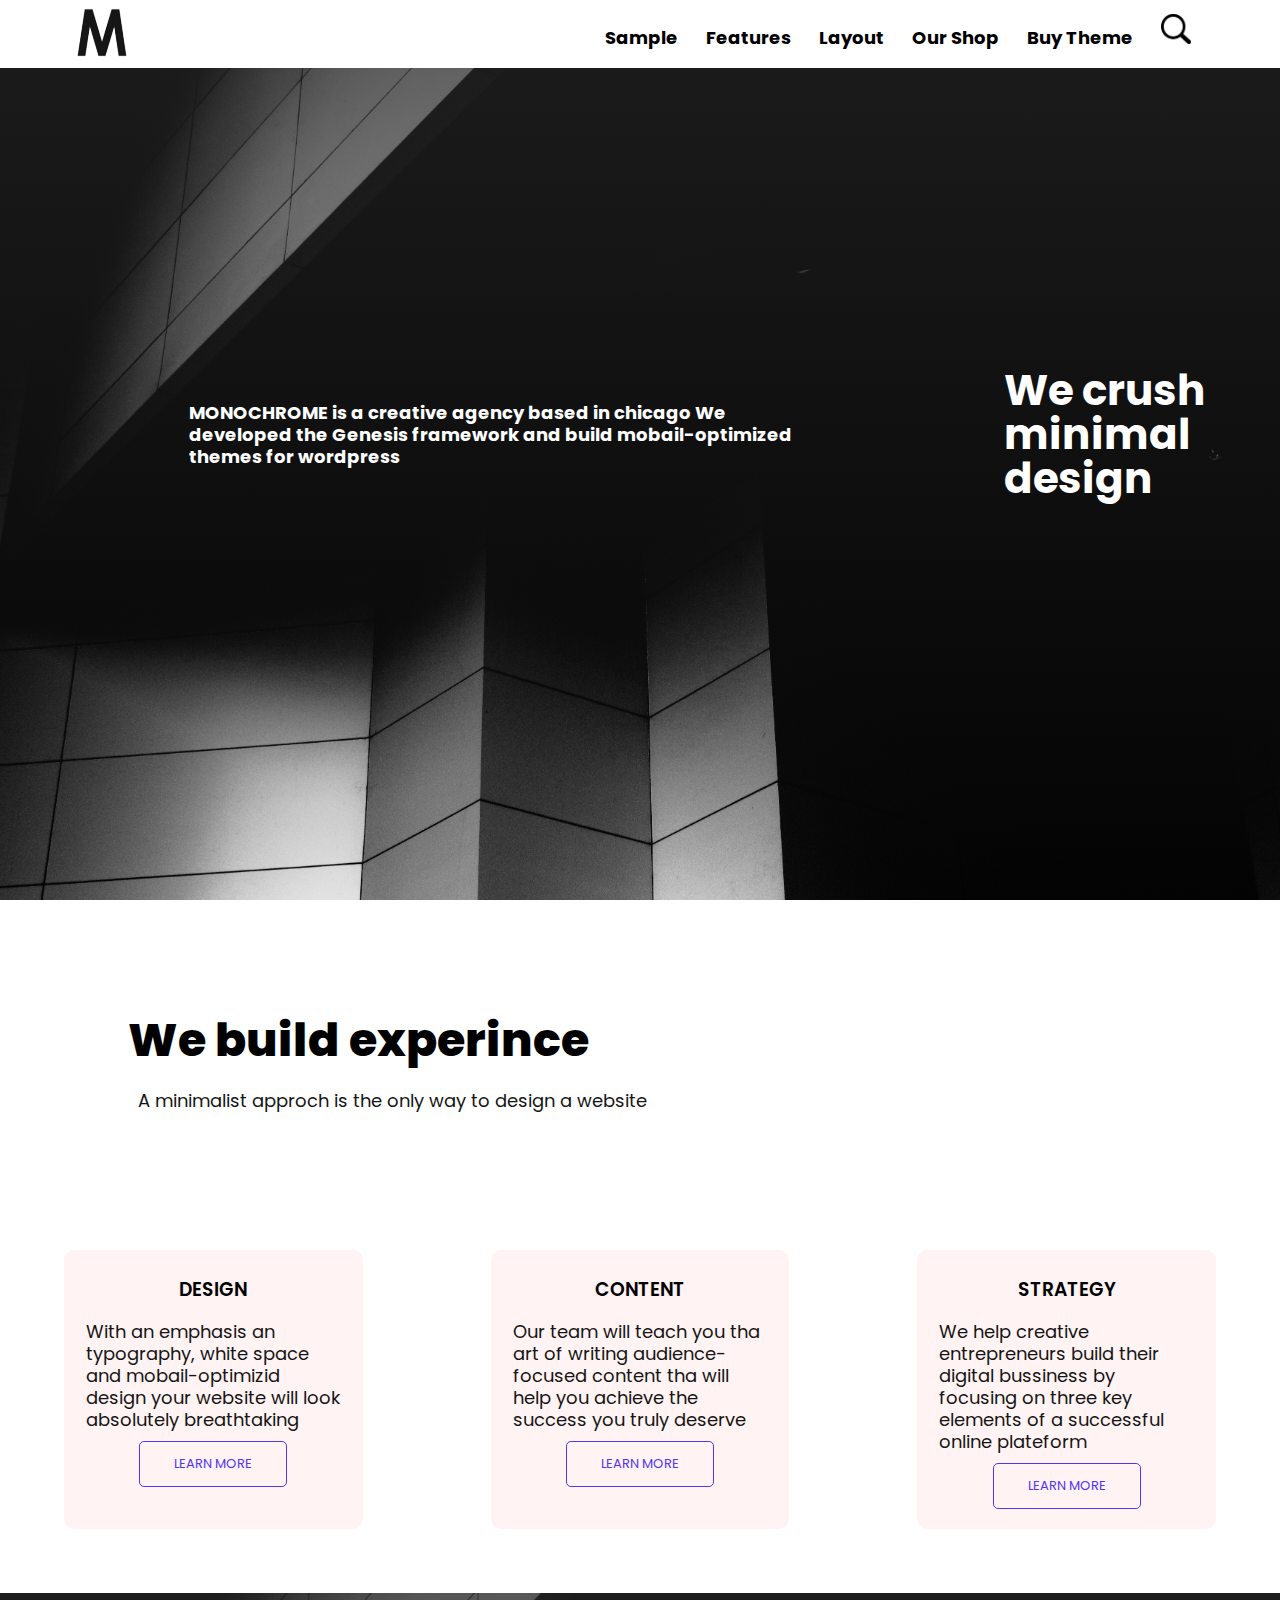
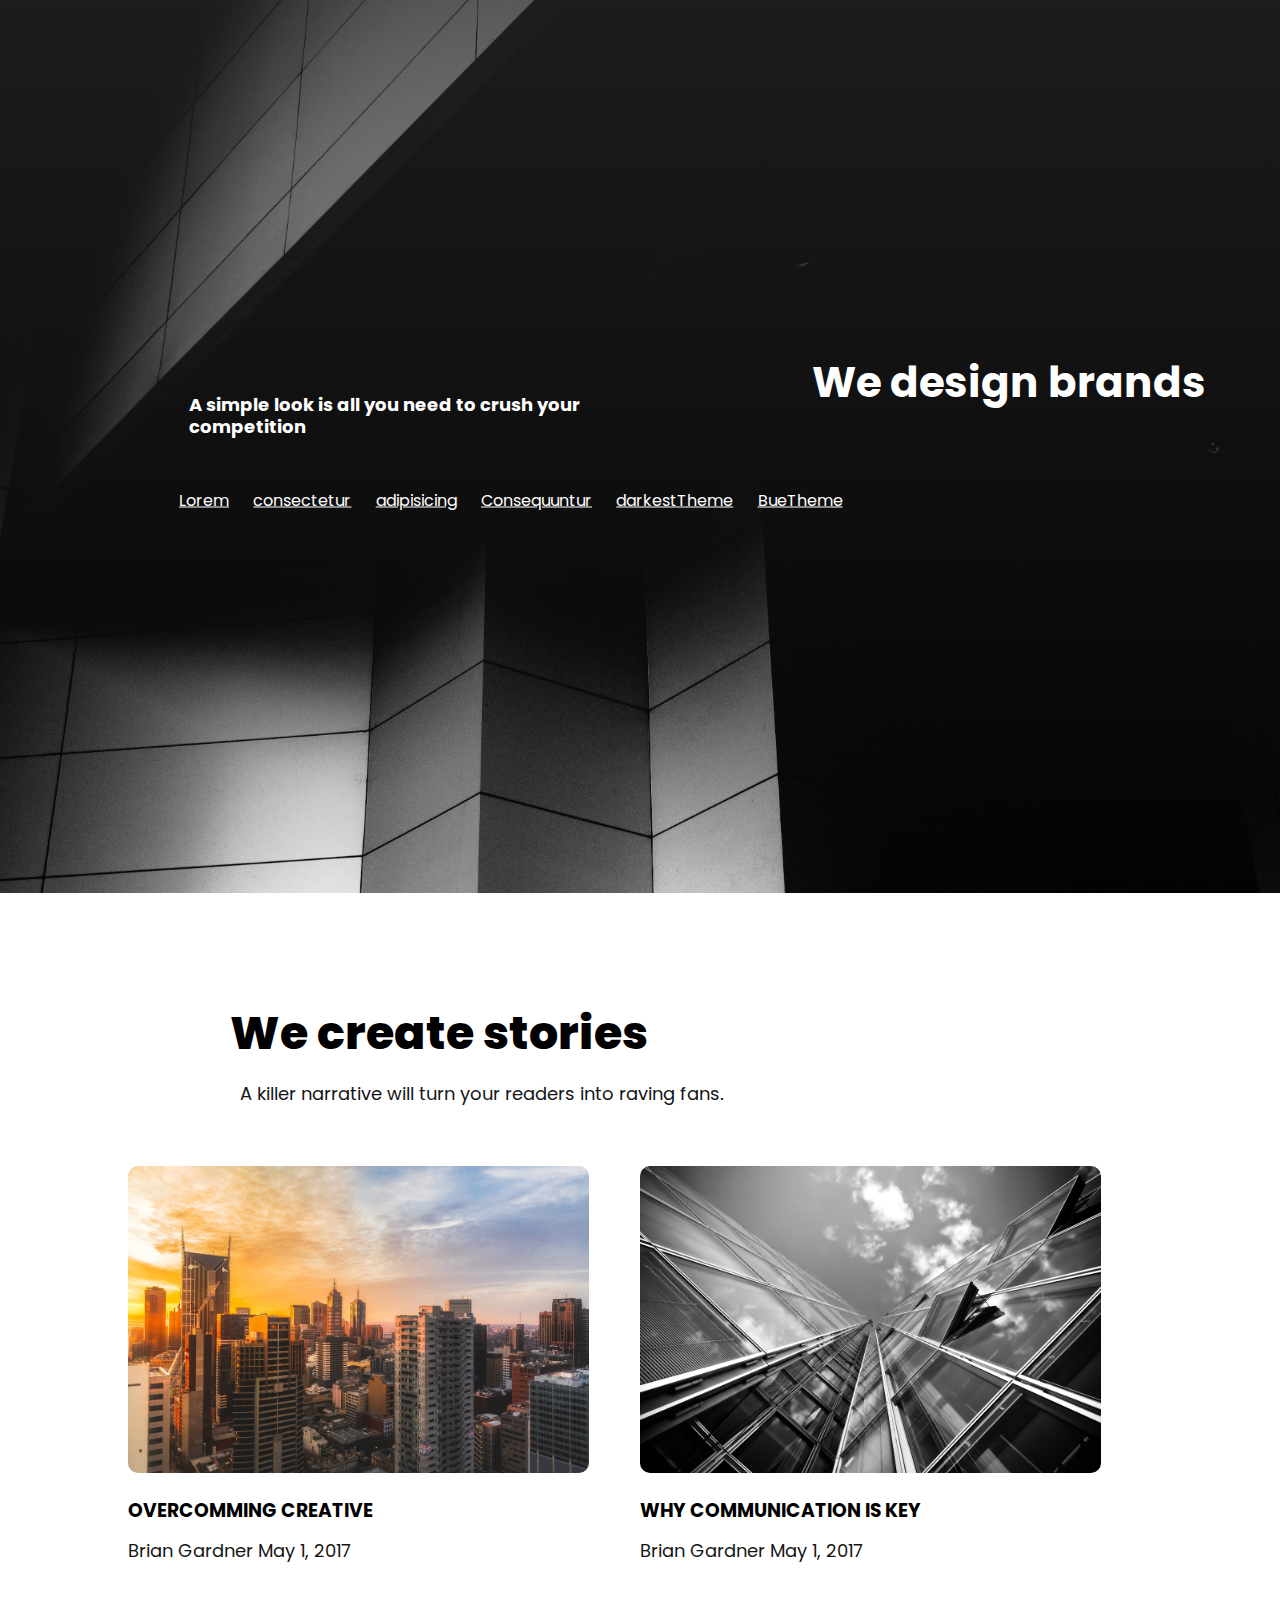
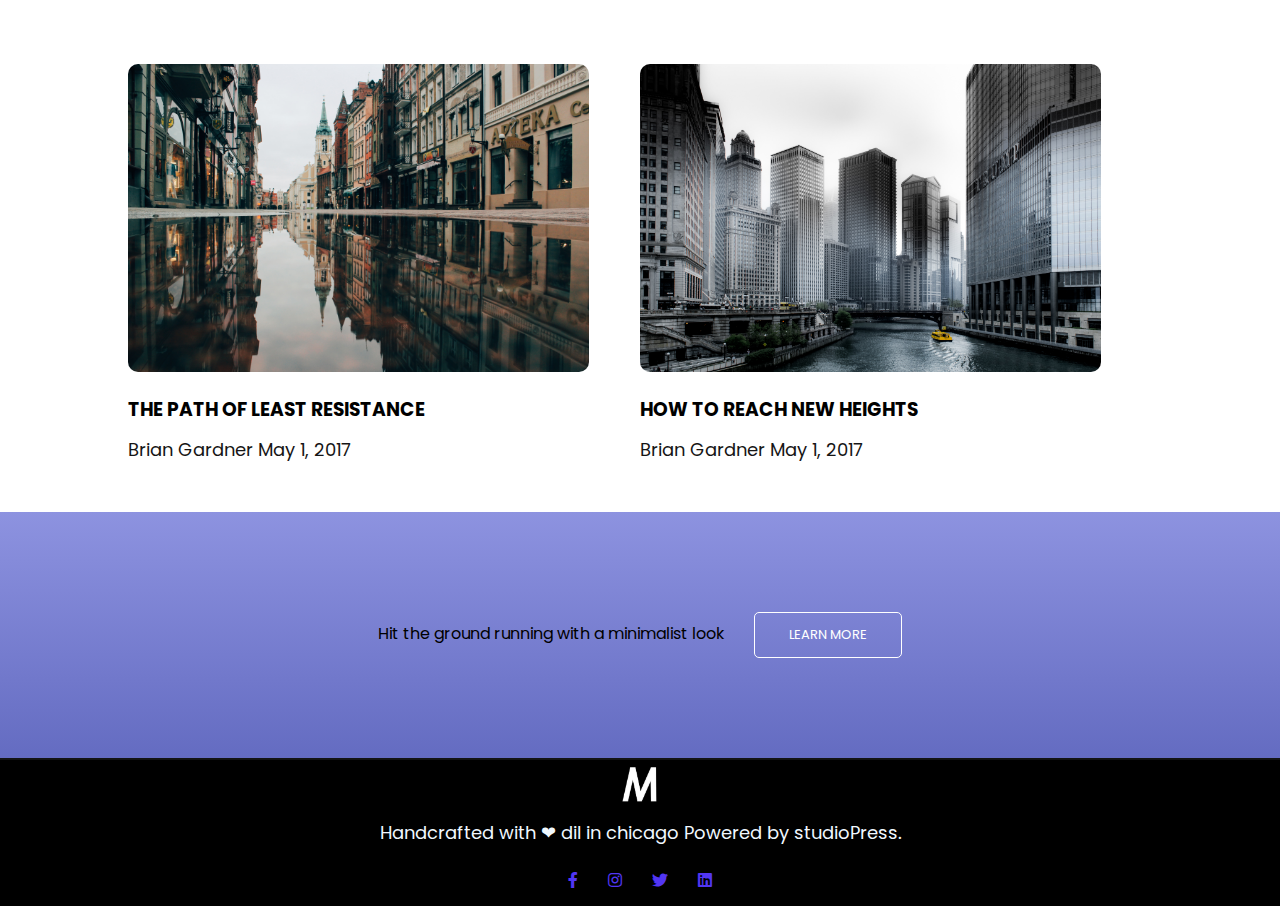
<file: index.html>
<!DOCTYPE html>
<html lang="en">

<head>
    <meta charset="UTF-8">
    <meta http-equiv="X-UA-Compatible" content="IE=edge">
    <meta name="viewport" content="width=device-width, initial-scale=1.0">
    <title>webPage</title>
    <link rel="stylesheet" href="style.css">
    <link rel="stylesheet" href="https://cdnjs.cloudflare.com/ajax/libs/font-awesome/5.15.3/css/all.min.css">
    <link rel="stylesheet"
        href="https://fonts.googleapis.com/css2?family=Poppins:wght@100;200;300;400;600;700&display=swap">
</head>

<body>
    
    <section class="header">
        <nav>
            <a href="index.html" class="logo"><img src="img/capitalM.jpg" height="50px" width="50px">
            </a>
            <div class="nav-links" id="navLinks">
                <!-- Reposnive bar open and close -->
                <i class="fa fa-times" onclick="hideMenu()"></i>
                <ul>
                    <li><a href="index.html">Sample</a></li>
                    <li><a href="Features.html">Features</a></li>
                    <li><a href="Our_layout.html">Layout</a></li>
                    <li><a href="Our_shop.html">Our Shop</a></li>
                    <li><a href="Buy_theme.html">Buy Theme</a></li>
                    <li><a href="Buy_theme.html"></a><img src="img/search-icon.png" height="30px" width="30px"></li>
                     
                </ul>
            </div>
            <i class="fa fa-bars" onclick="showMenu()"></i>
            <!-- Reposnive bar open and close -->
        </nav>

        <div class="text_box">
           
            <p id="headtext" style="margin-left:10%"> We crush<br><br>
                             minimal  <br><br>
                             design</p>
            <p style="margin-left:10%">MONOCHROME is a creative agency based in chicago We <br>
                 developed the Genesis framework and build mobail-optimized <br>
                 themes for wordpress</p>
             
        </div>
    </section>

    <!-- Course Section Start -->
    <section class="course" style="background-color:white; width: 100%">
        <div class="PageBlock">
            <!-- <div class="verticalLine"></div> -->
            <div class="Clear"></div>
        </div>
        <h1 style="margin-left:10%" >We build experince</h1>
        <p style="margin-left:10%">A minimalist approch is the only way to design a website</p>

        <div class="row">
            <div class="course-col">
                <h3>DESIGN</h3>
                <p>With an emphasis an typography, white space and mobail-optimizid design your website will look absolutely breathtaking</p>
                <a href="#" class="hero_btn btn">LEARN MORE</a>
                
            </div>
            <div class="course-col">
                <h3>CONTENT</h3>
                <p>Our team will teach you tha art of writing audience-focused content tha will help you achieve the success you truly deserve</p>
                <a href="#" class="hero_btn btn">LEARN MORE</a>
            </div>
            <div class="course-col">
                <h3>STRATEGY</h3>
                <p>We help creative entrepreneurs build their digital bussiness by focusing on three key elements of a successful online plateform</p>
                <a href="#" class="hero_btn btn">LEARN MORE</a>
            </div>
        </div>
    </section>
    <!-- Course Section End -->

    

    <section class="header">
       
        <div class="text_box">
           
            <p id="headtext" style="margin-left:10%">We design brands</p>
            <p style="margin-left:10%">A simple look is all you need to crush your competition</p>
             
            <div  class="linkSeprate" style="margin-left:10%">
            <a href="#" > 
              <a class="linkSeprate" href="">Lorem</a>
              <a class="linkSeprate" href="">consectetur</a>
              <a class="linkSeprate" href="">adipisicing</a>
              <a class="linkSeprate" href="">Consequuntur</a>
              <a class="linkSeprate" href="">darkestTheme</a>
              <a class="linkSeprate" href="">BueTheme</a>
            </a>
            </div>
        </div>
    </section>
    <!-- Campus Section End -->

    <!-- Facilities Section Start -->
    <section class="facilities">
        <div class="PageBlock">
           
            <div class="Clear"></div>
        </div>
        <h1 
        >We create stories</h1>
        <p style="margin-left:10%">A killer narrative will turn your readers into raving fans.</p>
        

        <div class="row">
            <div class="facilities-col">
                <img src="img/pexels-pixabay-302769.jpg" alt="">
                <h3>OVERCOMMING CREATIVE</h3>
                <p>Brian Gardner May 1, 2017
                </p>
            </div>
            <div class="facilities-col">
                <img src="img/pexels-pixabay-210437.jpg" alt="">
                <h3>WHY COMMUNICATION IS KEY</h3>
                <p>Brian Gardner May 1, 2017
                </p>
            </div>
            </div>
            <div class="row">
            <div class="facilities-col">
                <img src="img/pexels-paweł-l-1121782.jpg" alt="">
                <h3>THE PATH OF LEAST RESISTANCE</h3>
                <p>Brian Gardner May 1, 2017
                </p>
            </div>
            <div class="facilities-col">
                <img src="img/pexels-nancy-bourque-1209982.jpg" alt="">
                <h3>HOW TO REACH NEW HEIGHTS</h3>
                <p>Brian Gardner May 1, 2017
                </p>
            </div>
        </div>
    </section>
    <!-- Facilities Section end -->

    <!-- Call To Action Section Start -->
    <section class="cta">
        <h style=" align-items: center; margin-right:2%">Hit the ground running with a minimalist look</h>
        <a href="Buy_theme.html" class="hero_btn">LEARN MORE</a>
    </section>
    <!-- Call To Action Section End -->

    <!-- Footer Section Start -->
    <section class="footer">
        <hr>
        <img src="img/whiteM.jpg" height="40px" width="40px" style="margin-top:5px">
        <p style="text-align: center;color:aliceblue"><a href="index.html"></a>Handcrafted with &#10084; dil in chicago Powered by studioPress.</p> 
        <div class="icons">
            <i class="fab fa-facebook-f"></i>
            <i class="fab fa-instagram"></i>
            <i class="fab fa-twitter"></i>
            <i class="fab fa-linkedin"></i>
        </div>
    </section>
    <!-- Footer Section End -->

    <script src="script.js"></script>
</body>

</html>
</file>
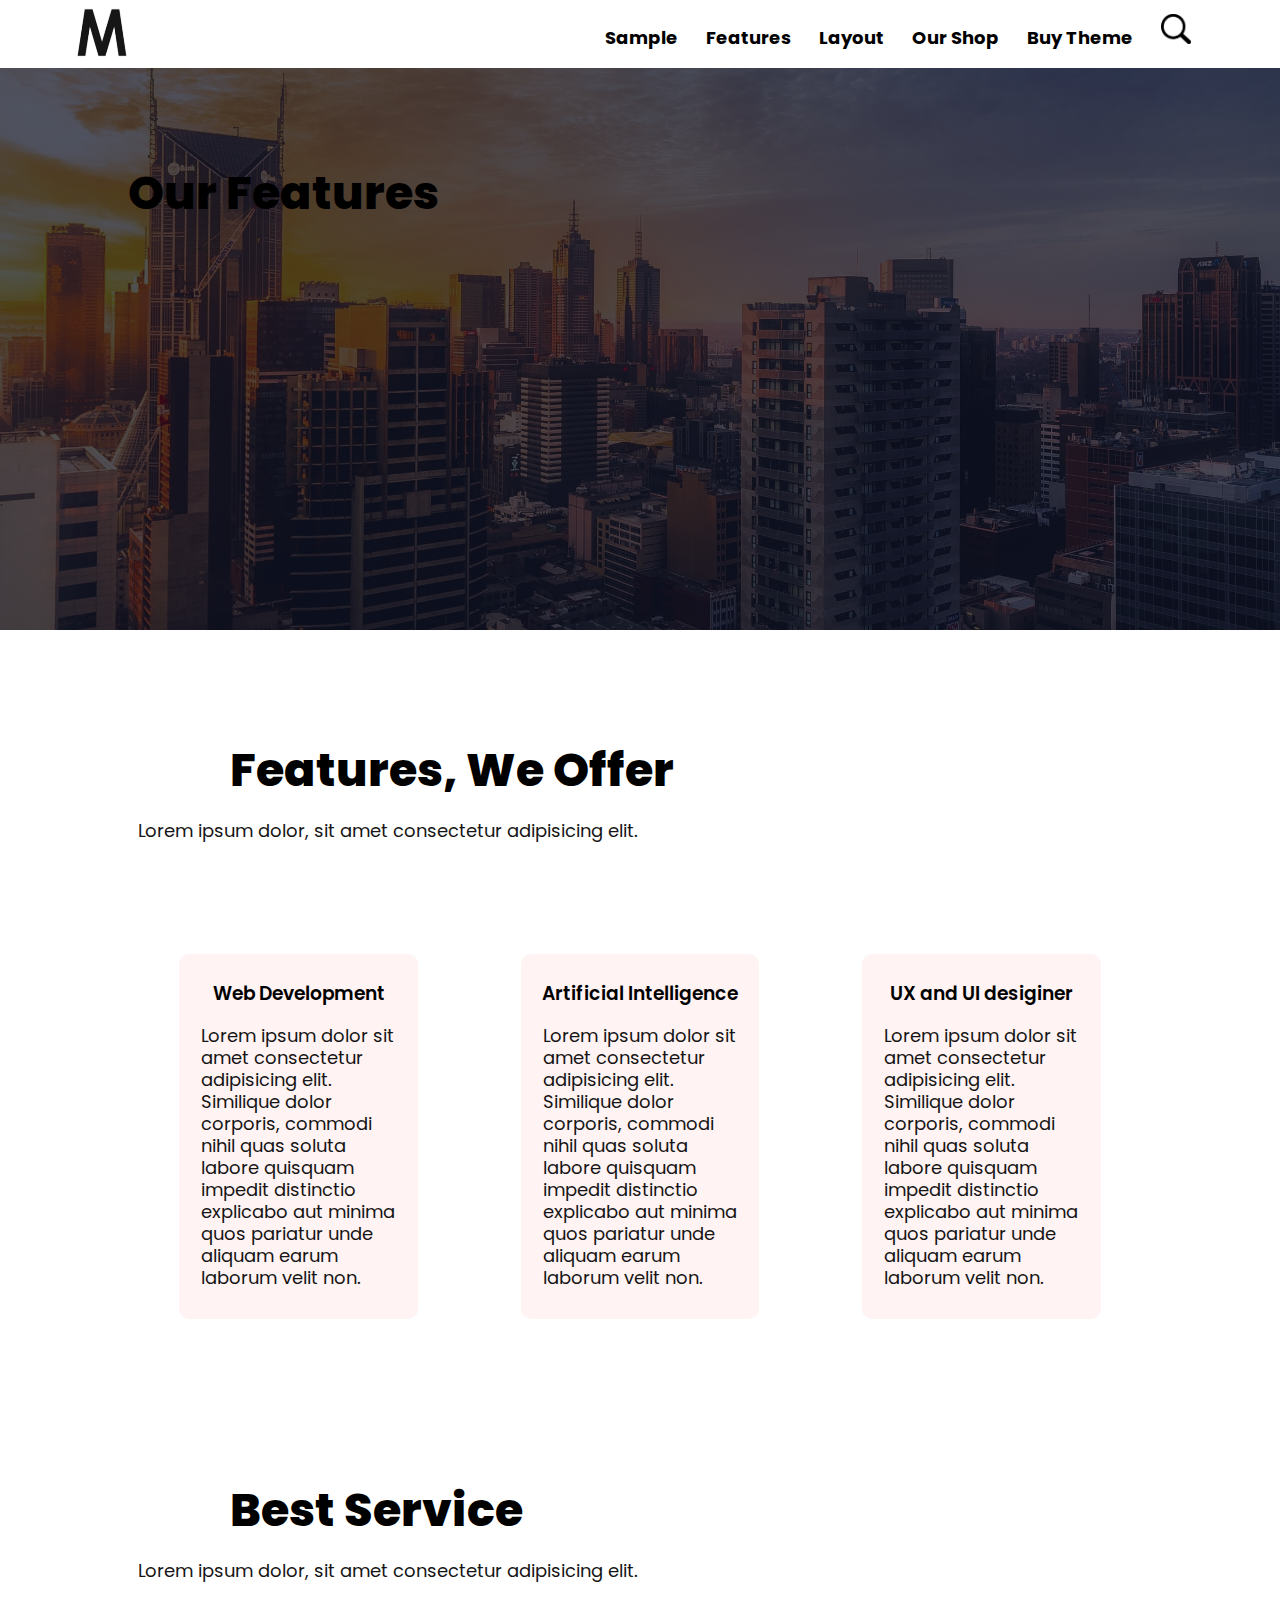
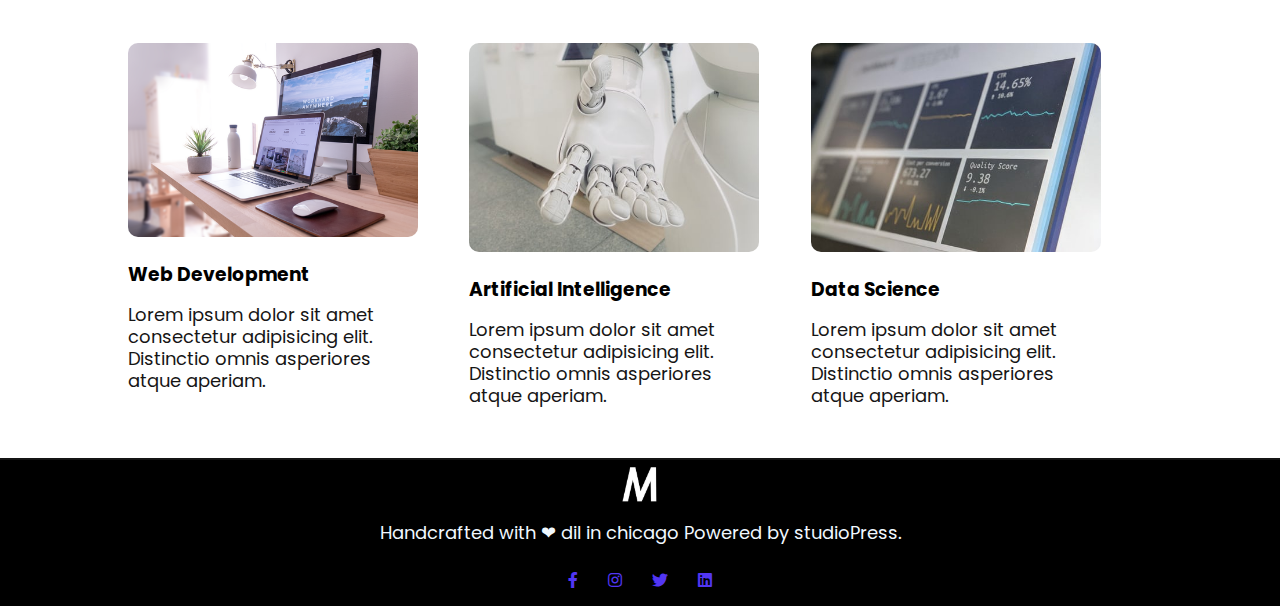
<file: Features.html>
<!DOCTYPE html>
<html lang="en">

<head>
    <meta charset="UTF-8">
    <meta http-equiv="X-UA-Compatible" content="IE=edge">
    <meta name="viewport" content="width=device-width, initial-scale=1.0">
    <title>webPage</title>
    <link rel="stylesheet" href="style.css">
    <link rel="stylesheet" href="https://cdnjs.cloudflare.com/ajax/libs/font-awesome/5.15.3/css/all.min.css">
    <link rel="stylesheet"
        href="https://fonts.googleapis.com/css2?family=Poppins:wght@100;200;300;400;600;700&display=swap">
</head>

<body>
    <section class="Sub-header">
        <nav>
            <a href="index.html" class="logo"><img src="img/capitalM.jpg" height="50px" width="50px">
            </a>
            <div class="nav-links" id="navLinks">
                <!-- reposnive bar open and close -->
                <i class="fa fa-times" onclick="hideMenu()"></i>
                <ul>
                    <li><a href="index.html">Sample</a></li>
                    <li><a href="Features.html">Features</a></li>
                    <li><a href="Our_layout.html">Layout</a></li>
                    <li><a href="Our_shop.html">Our Shop</a></li>
                    <li><a href="Buy_theme.html">Buy Theme</a></li>
                    <li><a href="Buy_theme.html"></a><img src="img/search-icon.png" height="30px" width="30px"></li>
                     
                </ul>
            </div>
            <i class="fa fa-bars" onclick="showMenu()"></i>
            <!-- reposnive bar open and close -->
        </nav>
        <h1>Our Features</h1>
    </section>

    <!-- course start -->

    <section class="course">
        <h1>Features, We Offer</h1>
        <p>Lorem ipsum dolor, sit amet consectetur adipisicing elit.</p>

        <div class="row">
            <div class="course-col">
                <h3>Web Development</h3>
                <p>Lorem ipsum dolor sit amet consectetur adipisicing elit. Similique dolor corporis, commodi nihil quas
                    soluta labore quisquam impedit distinctio explicabo aut minima quos pariatur unde aliquam earum
                    laborum velit non.</p>
            </div>
            <div class="course-col">
                <h3>Artificial Intelligence</h3>
                <p>Lorem ipsum dolor sit amet consectetur adipisicing elit. Similique dolor corporis, commodi nihil quas
                    soluta labore quisquam impedit distinctio explicabo aut minima quos pariatur unde aliquam earum
                    laborum velit non.</p>
            </div>
            <div class="course-col">
                <h3>UX and UI desiginer</h3>
                <p>Lorem ipsum dolor sit amet consectetur adipisicing elit. Similique dolor corporis, commodi nihil quas
                    soluta labore quisquam impedit distinctio explicabo aut minima quos pariatur unde aliquam earum
                    laborum velit non.</p>
            </div>
        </div>
    </section>

    <!-- course end -->

    <!-- best course start -->

    <section class="facilities">
        <h1>Best Service</h1>
        <p>Lorem ipsum dolor, sit amet consectetur adipisicing elit.</p>

        <div class="row">
            <div class="facilities-col">
                <img src="img/course1.png" alt="">
                <h3>Web Development</h3>
                <p>Lorem ipsum dolor sit amet consectetur adipisicing elit. Distinctio omnis asperiores atque aperiam.
                </p>
            </div>
            <div class="facilities-col">
                <img src="img/course2.png" alt="">
                <h3>Artificial Intelligence</h3>
                <p>Lorem ipsum dolor sit amet consectetur adipisicing elit. Distinctio omnis asperiores atque aperiam.
                </p>
            </div>
            <div class="facilities-col">
                <img src="img/course3.png" alt="">
                <h3>Data Science</h3>
                <p>Lorem ipsum dolor sit amet consectetur adipisicing elit. Distinctio omnis asperiores atque aperiam.
                </p>
            </div>
        </div>
    </section>

    <!-- best courses end -->

    <!-- Footer start -->
    <section class="footer">
        <hr>
        <img src="img/whiteM.jpg" height="40px" width="40px" style="margin-top:5px">
        <p style="text-align: center;color:aliceblue"><a href="index.html"></a>Handcrafted with &#10084; dil in chicago Powered by studioPress.</p> 
        <div class="icons">
            <i class="fab fa-facebook-f"></i>
            <i class="fab fa-instagram"></i>
            <i class="fab fa-twitter"></i>
            <i class="fab fa-linkedin"></i>
        </div>
    </section>
    <!-- Footer end -->

    <script src="script.js"></script>
</body>

</html>
</file>
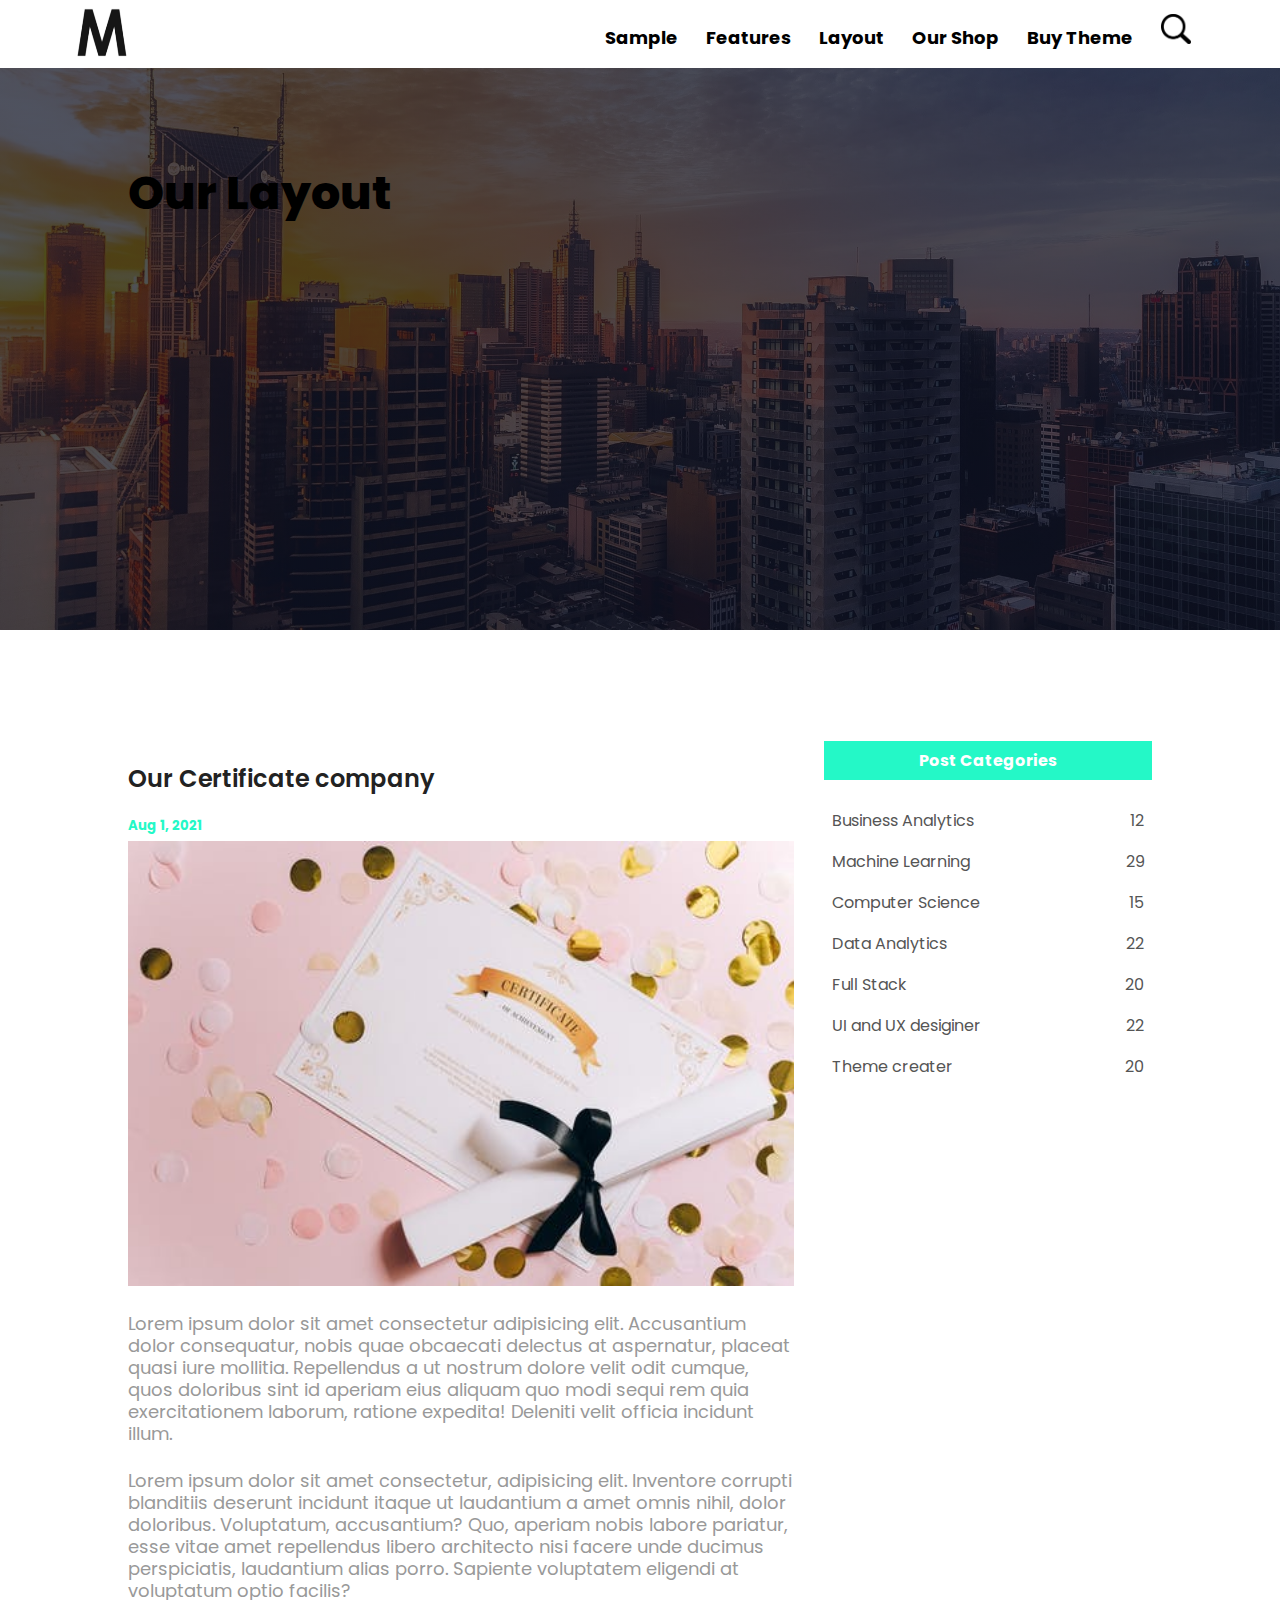
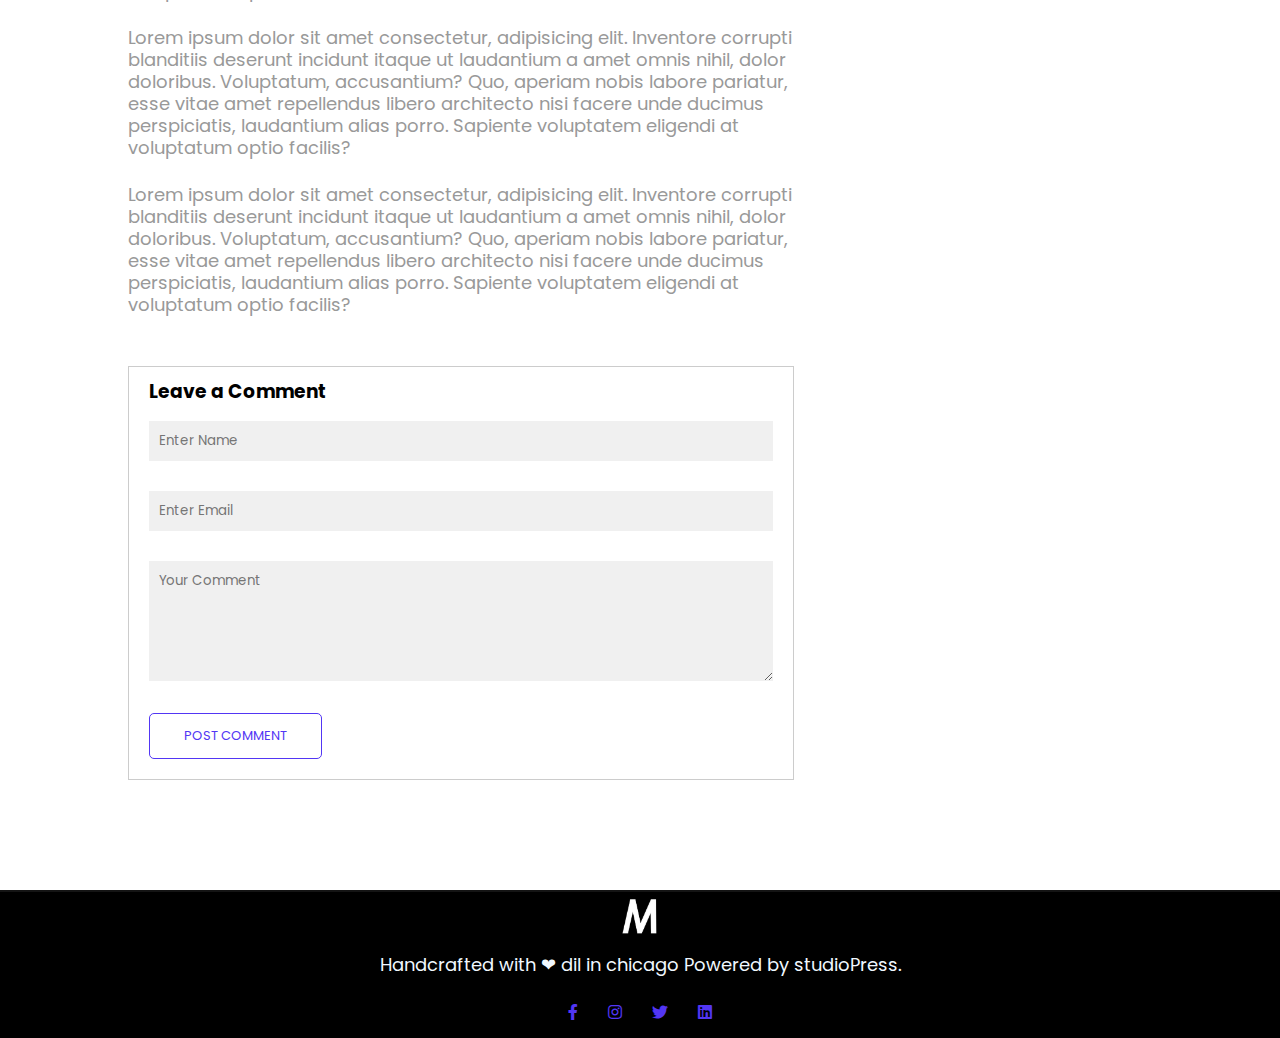
<file: Our_layout.html>
<!DOCTYPE html>
<html lang="en">

<head>
    <meta charset="UTF-8">
    <meta http-equiv="X-UA-Compatible" content="IE=edge">
    <meta name="viewport" content="width=device-width, initial-scale=1.0">
    <title>webPage</title>
    <link rel="stylesheet" href="style.css">
    <link rel="stylesheet" href="https://cdnjs.cloudflare.com/ajax/libs/font-awesome/5.15.3/css/all.min.css">
    <link rel="stylesheet"
        href="https://fonts.googleapis.com/css2?family=Poppins:wght@100;200;300;400;600;700&display=swap">
</head>

<body>
    <section class="Sub-header">
        <nav>
            <a href="index.html" class="logo"><img src="img/capitalM.jpg" height="50px" width="50px">
            </a>
            <div class="nav-links" id="navLinks">
                <!-- reposnive bar open and close -->
                <i class="fa fa-times" onclick="hideMenu()"></i>
                <ul>
                    <li><a href="index.html">Sample</a></li>
                    <li><a href="Features.html">Features</a></li>
                    <li><a href="Our_layout.html">Layout</a></li>
                    <li><a href="Our_shop.html">Our Shop</a></li>
                    <li><a href="Buy_theme.html">Buy Theme</a></li>
                    <li><a href="Buy_theme.html"></a><img src="img/search-icon.png" height="30px" width="30px"></li>
                     
                </ul>
            </div>
            <i class="fa fa-bars" onclick="showMenu()"></i>
            <!-- reposnive bar open and close -->
        </nav>
        <h1>Our Layout</h1>
    </section>

    <!-- Blog Page Section Start -->

    <section class="blog-content">
        <div class="row">
            <div class="blog-left">
                <h2>Our Certificate company</h2>
                <h5>Aug 1, 2021</h5>
                <img src="img/post.png" alt="">
                <p>Lorem ipsum dolor sit amet consectetur adipisicing elit. Accusantium dolor consequatur, nobis quae obcaecati delectus at aspernatur, placeat quasi iure mollitia. Repellendus a ut nostrum dolore velit odit cumque, quos doloribus sint id aperiam eius aliquam quo modi sequi rem quia exercitationem laborum, ratione expedita! Deleniti velit officia incidunt illum.</p>
                <br>
                <p>Lorem ipsum dolor sit amet consectetur, adipisicing elit. Inventore corrupti blanditiis deserunt
                    incidunt itaque ut laudantium a amet omnis nihil, dolor doloribus. Voluptatum, accusantium? Quo,
                    aperiam nobis labore pariatur, esse vitae amet repellendus libero architecto nisi facere unde
                    ducimus perspiciatis, laudantium alias porro. Sapiente voluptatem eligendi at voluptatum optio
                    facilis?</p>
                <br>
                <p>Lorem ipsum dolor sit amet consectetur, adipisicing elit. Inventore corrupti blanditiis deserunt
                    incidunt itaque ut laudantium a amet omnis nihil, dolor doloribus. Voluptatum, accusantium? Quo,
                    aperiam nobis labore pariatur, esse vitae amet repellendus libero architecto nisi facere unde
                    ducimus perspiciatis, laudantium alias porro. Sapiente voluptatem eligendi at voluptatum optio
                    facilis?</p>
                <br>
                <p>Lorem ipsum dolor sit amet consectetur, adipisicing elit. Inventore corrupti blanditiis deserunt
                    incidunt itaque ut laudantium a amet omnis nihil, dolor doloribus. Voluptatum, accusantium? Quo,
                    aperiam nobis labore pariatur, esse vitae amet repellendus libero architecto nisi facere unde
                    ducimus perspiciatis, laudantium alias porro. Sapiente voluptatem eligendi at voluptatum optio
                    facilis?</p>

                <div class="comment-box">
                    <h3>Leave a Comment</h3>
                    <form class="comment-form">
                        <input type="text" placeholder="Enter Name" required>
                        <input type="email" placeholder="Enter Email" required>
                        <textarea rows="5" placeholder="Your Comment"></textarea>
                        <button type="submit" class="hero_btn btn">POST COMMENT</button>
                    </form>
                </div>
            </div>

            <div class="blog-right">
                <h3>Post Categories</h3>
                <div>
                    <span>Business Analytics</span>
                    <span>12</span>
                </div>
                <div>
                    <span>Machine Learning</span>
                    <span>29</span>
                </div>
                <div>
                    <span>Computer Science</span>
                    <span>15</span>
                </div>
                <div>
                    <span>Data Analytics</span>
                    <span>22</span>
                </div>
                <div>
                    <span>Full Stack</span>
                    <span>20</span>
                </div>
                <div>
                    <span>UI and UX desiginer</span>
                    <span>22</span>
                </div>
                <div>
                    <span>Theme creater</span>
                    <span>20</span>
                </div>
            </div>
        </div>
    </section>

    <!-- Blog Page Section end -->
    
    <!-- Footer Section start -->
    <section class="footer">
        <hr>
        <img src="img/whiteM.jpg" height="40px" width="40px" style="margin-top:5px">
        <p style="text-align: center;color:aliceblue"><a href="index.html"></a>Handcrafted with &#10084; dil in chicago Powered by studioPress.</p> 
        <div class="icons">
            <i class="fab fa-facebook-f"></i>
            <i class="fab fa-instagram"></i>
            <i class="fab fa-twitter"></i>
            <i class="fab fa-linkedin"></i>
        </div>
    </section>
    <!-- Footer Section end -->

    <script src="script.js"></script>
</body>

</html>
</file>
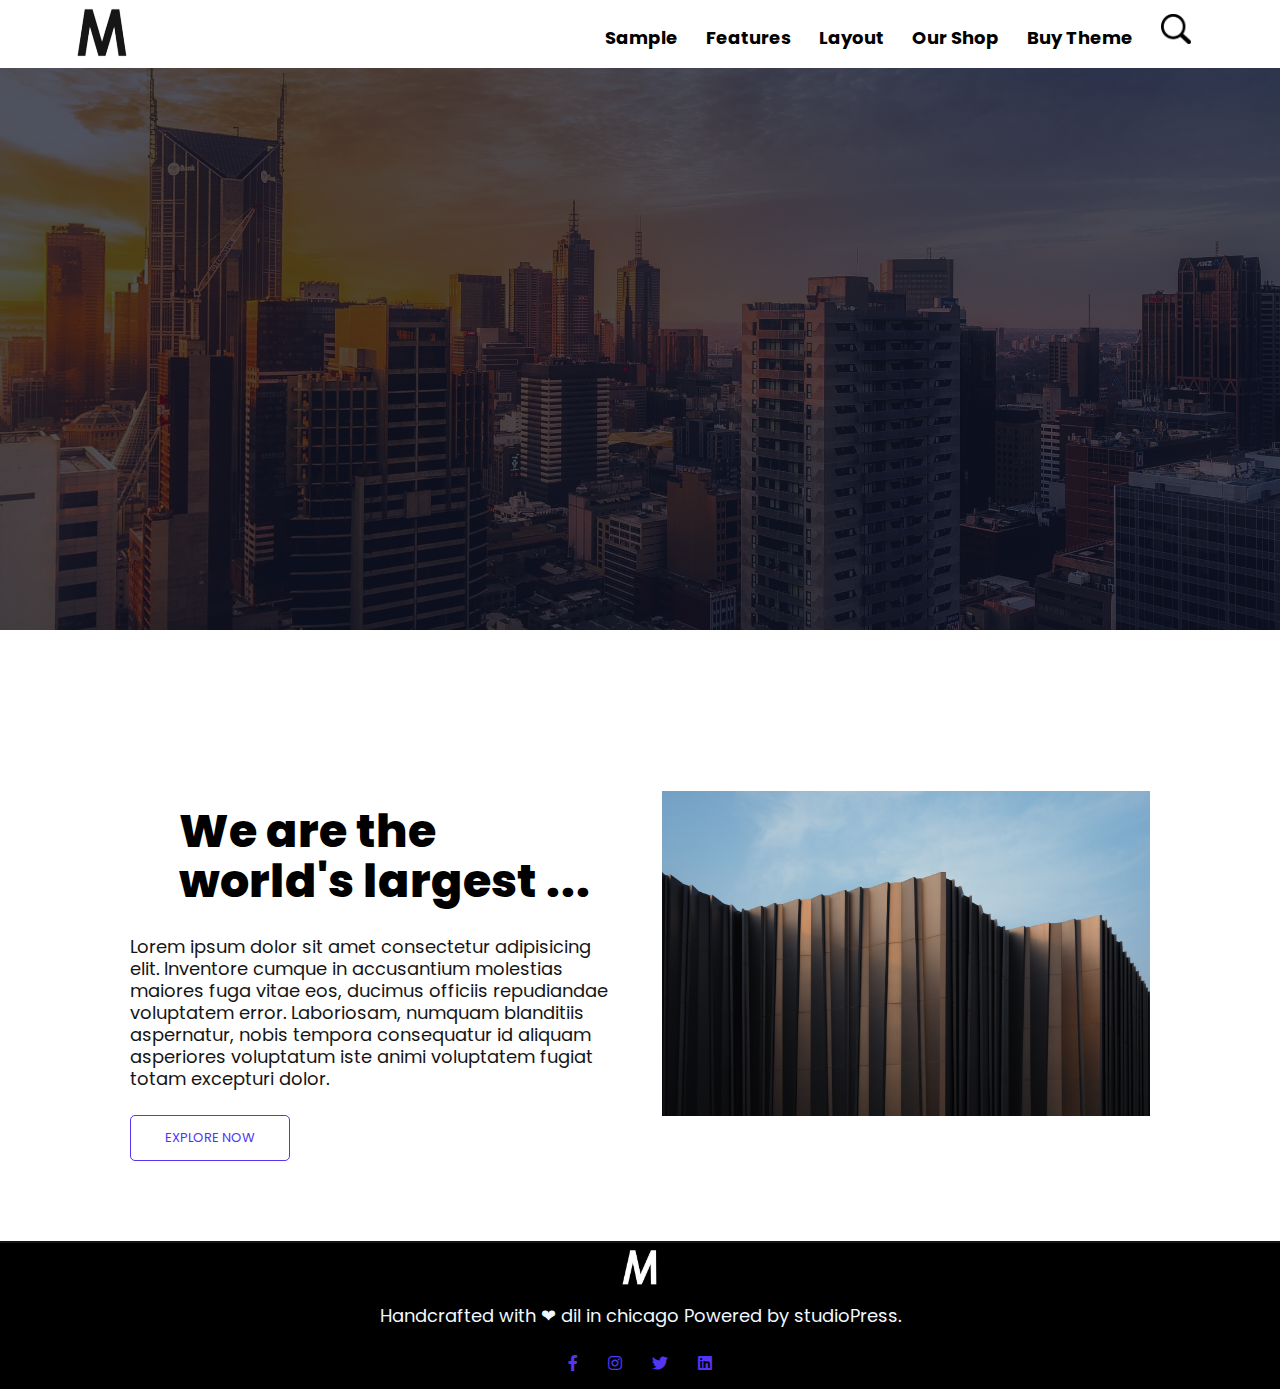
<file: Our_shop.html>
<!DOCTYPE html>
<html lang="en">

<head>
    <meta charset="UTF-8">
    <meta http-equiv="X-UA-Compatible" content="IE=edge">
    <meta name="viewport" content="width=device-width, initial-scale=1.0">
    <title>webPage</title>
    <link rel="stylesheet" href="style.css">
    <link rel="stylesheet" href="https://cdnjs.cloudflare.com/ajax/libs/font-awesome/5.15.3/css/all.min.css">
    <link rel="stylesheet"
        href="https://fonts.googleapis.com/css2?family=Poppins:wght@100;200;300;400;600;700&display=swap">
</head>

<body>
    <section class="Sub-header">
        <nav>
            <a href="index.html" class="logo"><img src="img/capitalM.jpg" height="50px" width="50px">
            </a>
            <div class="nav-links" id="navLinks">
                <!-- reposnive bar open and close -->
                <i class="fa fa-times" onclick="hideMenu()"></i>
                <ul>
                    <li><a href="index.html">Sample</a></li>
                    <li><a href="Features.html">Features</a></li>
                    <li><a href="Our_layout.html">Layout</a></li>
                    <li><a href="Our_shop.html">Our Shop</a></li>
                    <li><a href="Buy_theme.html">Buy Theme</a></li>
                    <li><a href="Buy_theme.html"></a><img src="img/search-icon.png" height="30px" width="30px"></li>
                     
                </ul>
            </div>
            <i class="fa fa-bars" onclick="showMenu()"></i>
            <!-- reposnive bar open and close -->
        </nav>
      
    </section>

    <!-- About Us Section Start -->

    <section class="about-us">
        <div class="row">
            <div class="about-col">
                <h1>We are the world's largest ...</h1>
                <p>Lorem ipsum dolor sit amet consectetur adipisicing elit. Inventore cumque in accusantium molestias maiores fuga vitae eos, ducimus officiis repudiandae voluptatem error. Laboriosam, numquam blanditiis aspernatur, nobis tempora consequatur id aliquam asperiores voluptatum iste animi voluptatem fugiat totam excepturi dolor.</p>
                <a href="#" class="hero_btn btn">EXPLORE NOW</a>
            </div>
            <div class="about-col">
                <img src="img/pexels-aleksandar-pasaric-1758672.jpg" alt="">
            </div>
        </div>
    </section>

    <!-- About Us Section end -->

    <!-- Footer Section start -->
    <section class="footer">
        <hr>
        <img src="img/whiteM.jpg" height="40px" width="40px" style="margin-top:5px">
        <p style="text-align: center;color:aliceblue"><a href="index.html"></a>Handcrafted with &#10084; dil in chicago Powered by studioPress.</p> 
        <div class="icons">
            <i class="fab fa-facebook-f"></i>
            <i class="fab fa-instagram"></i>
            <i class="fab fa-twitter"></i>
            <i class="fab fa-linkedin"></i>
        </div>
    </section>
    <!-- Footer Section end -->

    <script src="script.js"></script>
</body>

</html>
</file>
<file: style.css>
* {
    margin: 0;
    padding: 0;
    box-sizing: border-box;
    font-family: 'Poppins', sans-serif;
}

.header {
    min-height: 100vh;
    width: 100%;
    background-image: linear-gradient(#252525c4, #1e1e1f1a), url(img/pexels-pixabay-66905.jpg);
    background-position: center;
    background-size: cover;
    position: relative;
}

nav {
    display: flex;
    padding: 0.5% 6%;
    justify-content: space-between;
    align-items: center;
    background-color: white;
 
}

nav .logo {
    text-decoration: none;
    font-size: 4px;
    color: #6d6868;
    font-weight: bold;
}

nav .fab {
    font-size: 42px;
    /* color: #5236f4; */
    color: #24f8c7;
}

.nav-links {
    flex: 1;
    text-align: right;
}

.nav-links ul li {
    display: inline-block;
    list-style: none;
    padding: 8px 12px;
    position: relative;
    /* text-transform: uppercase; */
}

.nav-links ul li a {
    text-decoration: none;
    color: black;
    font-size: 18px;
    font-weight: bold;
}

.nav-links ul li::after {
    content: '';
    width: 0%;
    height: 2px;
    background: #24f8c7;
    display: block;
    margin: auto;
    transition: 0.5s;
}

.nav-links ul li:hover::after {
    width: 100%;
}

.text_box {
    width: 90%;
    color: #fff;
    position: absolute;
    top: 50%;
    left: 50%;
    transform: translate(-50%, -50%);
    text-align: left;
}

.text_box h2 {
    font-size: 90px;
    font-weight: 900;
    color: #24f8c7;
}

.text_box #headtext {
    font-size: 42px;
    font-weight: 900;
    /* text-transform: uppercase; */
    margin-top: -1%;
    margin-bottom: 1%;
    color: white;
    float: inline-end;
    font-weight: bold;
}

.linkSeprate{
    padding-right: 2%;
    color: white;
    
    
}

a.linkSeprate:hover{
    color: #24f8c7;
}

.text_box p {
    margin: 10px 0 40px;
    font-size: 18px;
    color: #ffff;
    font-weight: bold;
}

.hero_btn {
    position: relative;
    display: inline-block;
    color: #fff;
    border: 1px solid #fff;
    border-radius: 5px;
    padding: 12px 34px;
    font-size: 13px;
    background: transparent;
    cursor: pointer;
    text-decoration: none;
}

.hero_btn:hover {
    border: 1px solid #24f8c7;
    background: #24f8c7;
    transition: 1s;
}

nav .fa {
    display: none;
}

/* Responsive Navbar Section Start */

@media(max-width: 700px) {
    .text_box h2 {
        font-size: 50px;
    }
    .text_box #headtext {
        font-size: 23px;
    }
    .text_box p {
        margin: 10px 40px;
        font-size: 20px;
    }
    .nav-links ul li {
        display: block;
    }
    .nav-links {
        position: fixed;
        background: #47b19efa;
        height: 100vh;
        width: 200px;
        top: 0;
        right: -200px;
        text-align: left;
        z-index: 2;
        transition: 1.2s;
    }
    nav .fa {
        display: block;
        color: #141313;
        margin: 10px;
        font-size: 22px;
        cursor: pointer;
    }
    .nav-links ul {
        padding: 30px;
    }
}

/* Responsive Navbar Section End */

/* Course Section Start */

.course {
    width: 80%;
    margin: auto;
    text-align: center;
    padding-top: 100px;
}

.PageBlock {
    position: relative;
    margin: 0px !important;
    padding: 0px;
}

.verticalLine {
    widtH: 2px;
    height: 100px;
    background: #24f8c7;
    margin: 0 auto 40px;
}

.Clear {
    clear: both;
}

h1 {
    font-size: 46px;
    font-weight: 800;
    margin: 15px 0;
    line-height: 50px;
    /* text-transform: uppercase; */
    color: black;
    text-align: left;
    margin-left: 10%;
}

p {
    color: #161515;
    font-size: 18px;
    font-weight: 400;
    line-height: 22px;
    padding: 10px;
    text-align: left;

}

.row {
    margin-top: 5%;
    display: flex;
    justify-content: space-between;
}

.course-col {
    flex-basis: 31%;
    background: #fff3f3;
    border-radius: 10px;
    margin: 5%;
    padding: 20px 12px;
    box-sizing: border-box;
    transition: 0.5s;
}

.course-col h3 {
    text-align: center;
    font-weight: 600;
    margin: 10px 0;
    line-height: 1.1;
}

.course-col:hover {
    box-shadow: 0 0 20px 0px rgba(0, 0, 0, 0.2);
}

@media (max-width: 700px) {
    .verticalLine {
        widtH: 1px;
    }
    h1 {
        font-size: 24px;
        line-height: unset;
    }
    .row {
        flex-direction: column;
    }
}

/* Course Section End */

/* Campus Section Start */

.campus {
    width: 80%;
    margin: auto;
    text-align: center;
    padding-top: 50px;
}

.campus-col {
    position: relative;
    flex-basis: 32%;
    border-radius: 10px;
    margin-bottom: 30px;
    overflow: hidden;
}

.campus-col img {
    width: 100%;
    display: block;
}

.layer {
    background: transparent;
    width: 100%;
    height: 100%;
    position: absolute;
    top: 0;
    left: 0;
    transition: 0.5s;
}

.layer:hover {
    /* background: rgba(226, 0, 0, 0.7); */
    background: #24f8c741;
}

.layer h3 {
    position: absolute;
    width: 100%;
    font-weight: 500;
    color: #fff;
    font-size: 26px;
    bottom: 0;
    left: 50%;
    transform: translateX(-50%);
    opacity: 0;
    transition: 0.5s;
}

.layer:hover h3 {
    bottom: 49%;
    opacity: 1;
}

/* Campus Section End */

/* Facilities Section Start */

.facilities {
    width: 80%;
    margin: auto;
    text-align: center;
    padding-top: 100px;
}

.facilities-col {
    flex-basis: 45%;
    border-radius: 10px;
    margin-bottom: 5%;
    text-align: left;
     width: 100%;
     height: 10%;
     margin-right: 5%;
}

.facilities-col img {
    width: 100%;
    transition: 0.5s;
    border-radius: 10px;
}

.facilities-col img:hover {
    box-shadow: 0 0 20px 10px rgba(54, 58, 121, 0.2);
}

.facilities-col p {
    padding: 0;
}

.facilities-col h3 {
    text-align: left;
    margin-top: 16px;
    margin-bottom: 15px;
}

/* Facilities Section End */

/* Testimonials Section Start */

.testimonials {
    margin: auto;
    width: 80%;
    padding-top: 100px;
    text-align: center;
}

.testimonials-col {
    flex-basis: 44%;
    border-radius: 10px;
    margin-bottom: 5%;
    text-align: left;
    background: #fff3f3;
    padding: 25px;
    cursor: pointer;
    display: flex;
}

.testimonials-col img {
    height: 60px;
    width: 60px;
    margin-left: 5px;
    margin-right: 30px;
    border-radius: 50%;
}

.testimonials-col p {
    padding: 0;
}

.testimonials-col h3 {
    margin-top: 15px;
    text-align: left;
}

.testimonials-col .fa {
    color: #24f8c7;
}

@media (max-width: 700px) {
    .testimonials-col img {
        margin-left: 0px;
        margin-right: 15px;
    }
}

/* Testimonials Section Start */

/* Call To Action Section Start */

.cta {
    width: 100%;
    background-image: linear-gradient(rgb(28 39 193 / 50%), rgb(34 45 167 / 70%));
    background-size: cover;
    background-position: center;
    text-align: center;
    padding: 100px 0;
}


.cta h1 {
    font-size: 18px;
    font-weight: 400;
    margin: 15px 0;
    line-height: 1.1;
    color: #fff;
   
}

@media (max-width: 700px) {
    .cta h1 {
        font-size: 26px;
    }
}

/* Call To Action Section End */

/* Footer Section Start */

.footer {
    width: 100%;
    text-align: center;
  
    background-color:black;
}

.footer h4 {
    font-weight: 600;
    margin-bottom: 25px;
    margin-top: 20px;
}

.footer a {
    text-decoration: none;
    color: #949fdf;
    font-weight: 600;
}

.footer a:hover {
    color: #24f8c7;
}

.icons .fab {
    color: #5236f4;
    margin: 0 13px;
    cursor: pointer;
    padding: 18px 0;
}

.icons .fab:hover{
    color: #24f8c7;
}

.fa-heart {
    color: #24f8c7;
}

hr {
    border: 0.01px solid #7777772a;
}

/* Footer Section End */

/* About Us Section Start */

.Sub-header {
    height: 70vh;
    width: 100%;
    background-image: linear-gradient(rgba(4, 9, 30, 0.7), rgba(4, 9, 30, 0.7)), 
    url(img/pexels-pixabay-302769.jpg);
    background-position: center;
    background-size: cover;
    text-align: center;
    color: #fff;
}

.Sub-header h1 {
    margin-top: 100px;
}

.about-us {
    width: 80%;
    margin: auto;
    padding-top: 80px;
    padding-bottom: 50px;
}

.about-col {
    flex-basis: 48%;
    padding: 30px 2px;
}

.about-col img {
    width: 100%;
}

.about-col h1 {
    padding-top: 0;
}

.about-col p {
    padding: 15px 0 25px;
}

.btn {
    border: 1px solid #5236f4;
    background: transparent;
    color: #5236f4;
}

.btn:hover {
    color: #fff;
}

/* About Us Section end */

/* Blog Section start */

.blog-content {
    width: 80%;
    margin: auto;
    padding: 60px 0;
}

.blog-left {
    flex-basis: 65%;
}

.blog-left img {
    width: 100%;
    margin-bottom: 20px;
}

.blog-left h2 {
    color: #222;
    font-weight: 600;
    margin: 20px 0;
}

.blog-left h5 {
    color: #24f8c7;
    font-weight: bolder;
    margin: 5px 0;
    cursor: pointer;
}

.blog-left p {
    color: #999;
    padding: 0;
}

.blog-right {
    flex-basis: 32%;
}

.blog-right h3 {
    background: #24f8c7;
    color: #fff;
    padding: 7px 0;
    font-size: 16px;
    margin-bottom: 20px;
    text-align: center;
}

.blog-right div {
    display: flex;
    align-items: center;
    justify-content: space-between;
    color: #555;
    padding: 8px;
    box-sizing: border-box;
}

.blog-right div:hover {
    color: #24f8c7;
    cursor: pointer;
}

/* Blog Section End */

/* Comment Box Section Start */

.comment-box {
    border: 1px solid #ccc;
    margin: 50px 0;
    padding: 10px 20px;
}

.comment-box h3 {
    text-align: left;
}

.comment-form input, .comment-form textarea {
    width: 100%;
    padding: 10px;
    margin: 15px 0;
    box-sizing: border-box;
    border: none;
    outline: none;
    background: #f0f0f0;
}

.comment-form button {
    margin: 10px 0;
}

@media(max-width: 700px) {
    .Sub-header h1 {
        font-size: 24px;
    }
}

/* Comment Box Section End */

/* Contact Us Section Start */

.loacation {
    width: 80%;
    margin: auto;
    padding: 80px 0;
}

.loacation iframe {
    width: 100%;
}

.contact-us {
    width: 80%;
    margin: auto;
}

.content-col {
    flex-basis: 48%;
    margin-bottom: 30px;
}

.content-col div {
    display: flex;
    align-items: center;
    margin-bottom: 40px;
}

.content-col div .fa {
    font-size: 28px;
    color: #24f8c7;
    margin: 10px;
    margin-right: 30px;
}

.content-col div p {
    padding: 0;
}

.content-col div h5 {
    font-size: 20px;
    margin-bottom: 5px;
    color: #555;
    font-weight: 400;
}

.content-col input, .content-col textarea {
    width: 100%;
    padding: 15px;
    margin-bottom: 17px;
    border: 1px solid #ccc;
    outline: none;
    box-sizing: border-box;
}

/* Contact Us Section end */
</file>
